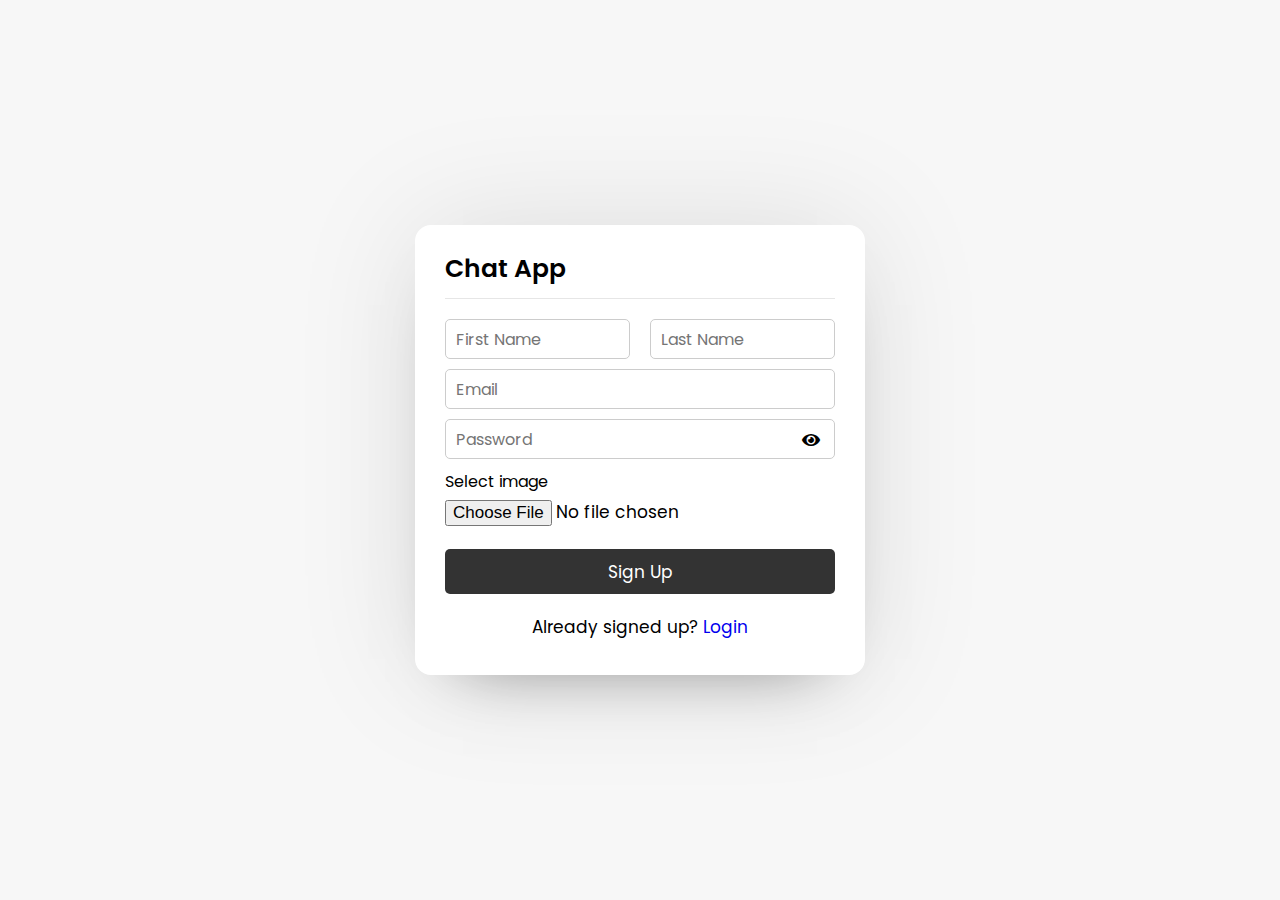
<file: index.html>
<!DOCTYPE html>
<html lang="en">
    <head>
        <meta charset="UTF-8">
        <meta name="viewport" content="width-device-width, initial-scale=1.0">
        <meta http-equiv="X-UA-Compatible" content="ie=egde">

        <title>Chat App</title>

        <link rel="stylesheet" href="style.css">
        <link rel="stylesheet" href="https://cdnjs.cloudflare.com/ajax/libs/font-awesome/5.15.2/css/all.min.css">
    </head>

    <body>
        <div class="wrapper">
            <section class="form signup">
                <header>Chat App</header>
                <form action="#">
                    <div class="error-text">This is an error message!</div>
                    <div class="name-details">
                        <div class="field input">
                            <input type="text" placeholder="First Name">
                        </div>
                        <div class="field input">
                            <input type="text" placeholder="Last Name">
                        </div>
                    </div>
                        <div class="field input">
                            <input type="text" placeholder="Email">
                        </div>
                        <div class="field input">
                            <input type="password" placeholder="Password">
                            <i class="fas fa-eye"></i>
                        </div>
                        <div class="field image">
                            <label>Select image</label>
                            <input type="file">
                        </div>
                        <div class="field button">
                            <input type="submit" value="Sign Up">
                        </div>
                </form>
                <div class="link">Already signed up? <a href="#">Login</a></div>
            </section>
        </div>
        <script src="javascript/pass-show-hide.js"></script>
    </body>
</html>
</file>
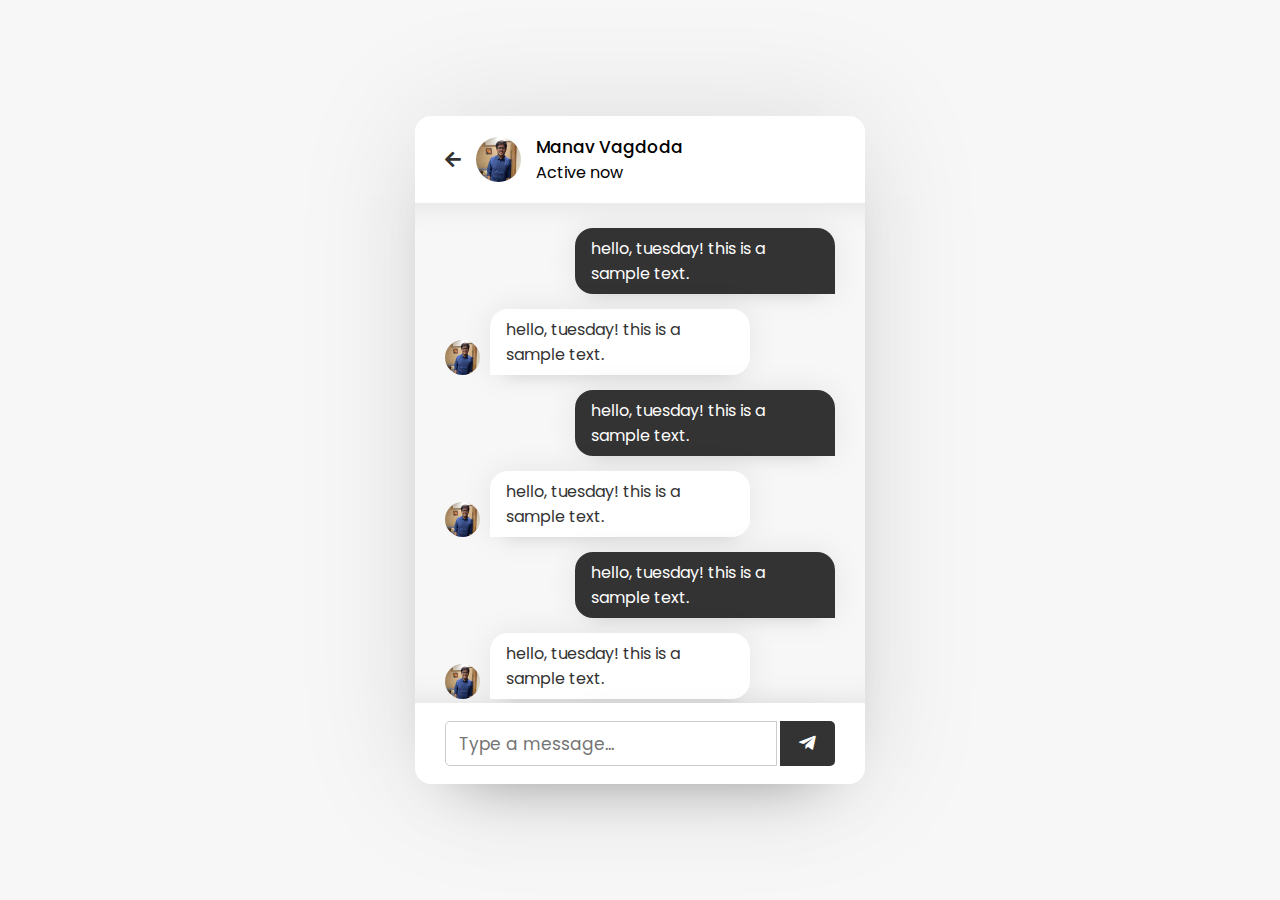
<file: chat.html>
<!DOCTYPE html>
<html lang="en">
    <head>
        <meta charset="UTF-8">
        <meta name="viewport" content="width-device-width, initial-scale=1.0">
        <meta http-equiv="X-UA-Compatible" content="ie=egde">

        <title>Chat App</title>

        <link rel="stylesheet" href="style.css">
        <link rel="stylesheet" href="https://cdnjs.cloudflare.com/ajax/libs/font-awesome/5.15.2/css/all.min.css">
    </head>
    <body>
        <div class="wrapper">
            <section class="chat-area">
                <header>
                    <a href="#" class="back-icon"><i class="fas fa-arrow-left"></i></a>
                    <img src="manav.jpeg" alt="">
                    <div class="details">
                        <span>Manav Vagdoda</span>
                        <p>Active now</p>
                    </div>
                </header>
               <div class="chat-box">
                <div class="chat outgoing">   
                <div class="details">
                    <p>hello, tuesday! this is a sample text.</p>
                </div>
                </div>
                <div class="chat incoming">
                    <img src="manav.jpeg" alt="">   
                    <div class="details">
                        <p>hello, tuesday! this is a sample text.</p>
                    </div>
                </div>
                <div class="chat outgoing">   
                    <div class="details">
                        <p>hello, tuesday! this is a sample text.</p>
                    </div>
                    </div>
                    <div class="chat incoming">
                        <img src="manav.jpeg" alt="">   
                        <div class="details">
                            <p>hello, tuesday! this is a sample text.</p>
                        </div>
                    </div>
                    <div class="chat outgoing">   
                        <div class="details">
                            <p>hello, tuesday! this is a sample text.</p>
                        </div>
                        </div>
                        <div class="chat incoming">
                            <img src="manav.jpeg" alt="">   
                            <div class="details">
                                <p>hello, tuesday! this is a sample text.</p>
                            </div>
                        </div>
                    <div class="chat outgoing">   
                        <div class="details">
                            <p>hello, tuesday! this is a sample text.</p>
                        </div>
                    </div>
                    <div class="chat incoming">
                        <img src="manav.jpeg" alt="">   
                        <div class="details">
                            <p>hello, tuesday! this is a sample text.</p>
                        </div>
                    </div>
                </div>
                <form class="typing-area">
                    <input type="text" placeholder="Type a message...">
                    <button><i class="fab fa-telegram-plane"></i></button>
                </form>
            </section>
        </div>
    </body>
</html>
</file>
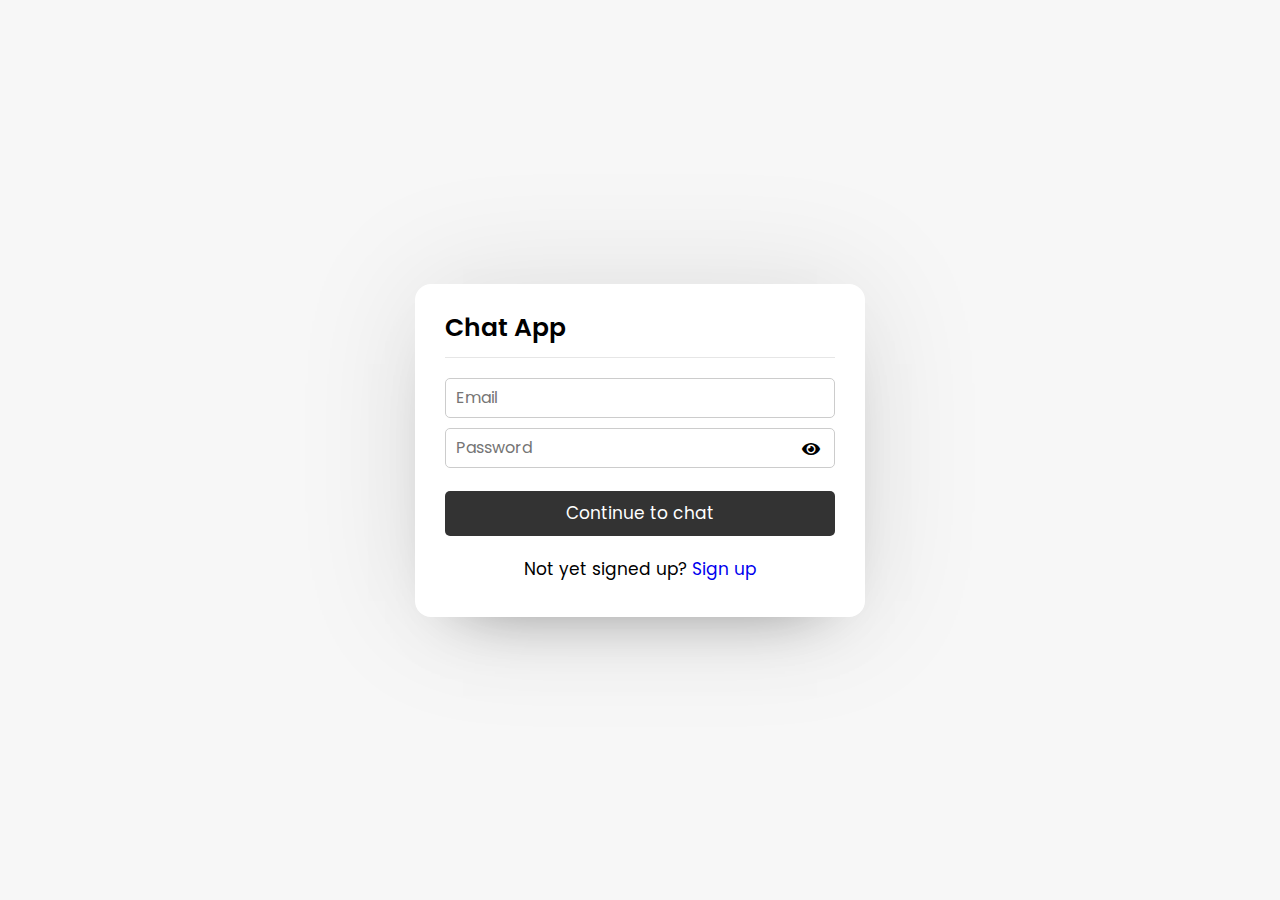
<file: login.html>
<!DOCTYPE html>
<html lang="en">
    <head>
        <meta charset="UTF-8">
        <meta name="viewport" content="width-device-width, initial-scale=1.0">
        <meta http-equiv="X-UA-Compatible" content="ie=egde">

        <title>Chat App</title>

        <link rel="stylesheet" href="style.css">
        <link rel="stylesheet" href="https://cdnjs.cloudflare.com/ajax/libs/font-awesome/5.15.2/css/all.min.css">
    </head>

    <body>
        <div class="wrapper">
            <section class="form login">
                <header>Chat App</header>
                <form action="#">
                    <div class="error-text">This is an error message!</div>
                    
                    <div class="field input">
                        <input type="text" placeholder="Email">
                    </div>
                    <div class="field input">
                        <input type="text" placeholder="Password">
                        <i class="fas fa-eye"></i>
                    </div>
                    <div class="field button">
                        <input type="submit" value="Continue to chat">
                    </div>
                </form>
                <div class="link">Not yet signed up? <a href="#">Sign up</a></div>
            </section>
        </div>
        <script src="javascript/pass-show-hide.js"></script>
    </body>
</html>
</file>
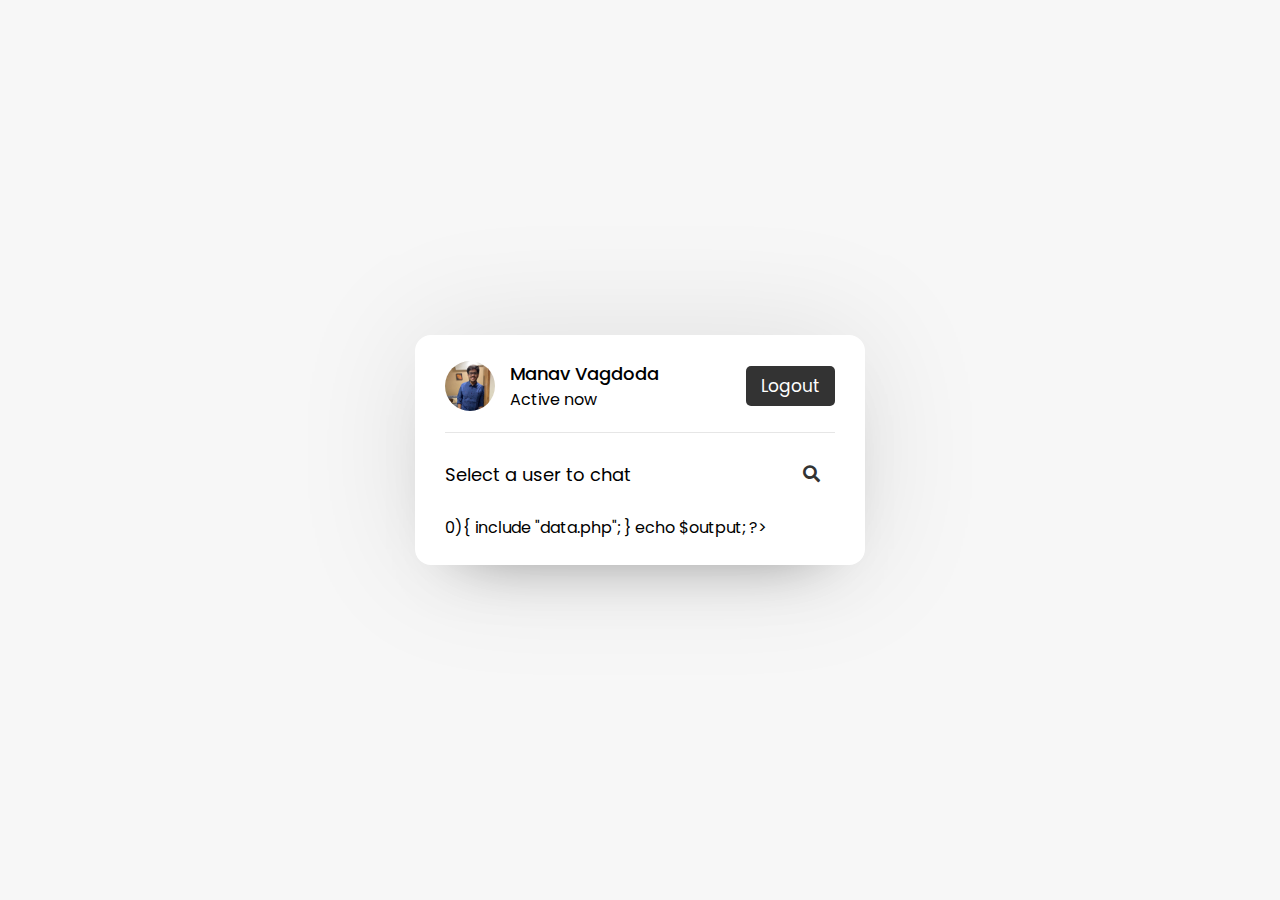
<file: users.html>
<!DOCTYPE html>
<html lang="en">
    <head>
        <meta charset="UTF-8">
        <meta name="viewport" content="width-device-width, initial-scale=1.0">
        <meta http-equiv="X-UA-Compatible" content="ie=egde">

        <title>Chat App</title>

        <link rel="stylesheet" href="style.css">
        <link rel="stylesheet" href="https://cdnjs.cloudflare.com/ajax/libs/font-awesome/5.15.2/css/all.min.css">
    </head>
    <body>
        <div class="wrapper">
            <section class="users">
                <header>
                    <div class="content">
                        <img src="manav.jpeg" alt="">
                        <div class="details">
                            <span>Manav Vagdoda</span>
                            <p>Active now</p>
                        </div>
                    </div>
                    <a href="#" class="logout">Logout</a>
                </header>
                <div class="search">
                    <span class="text">Select a user to chat</span>
                    <input type="text" placeholder="Enter a name to search...">
                    <button><i class="fas fa-search"></i></button>
                </div>
                <div class="users-list">
                    <a href="#">
                        <div class="content">
                            <img src="manav.jpeg" alt="">
                            <div class="details">
                                <span>Manav Vagdoda</span>
                                <p>Hello Tuesday :)</p>
                            </div>
                        </div>
                        <div class="status-dot"><i class="fas fa-circle"></i></div>
                    </a>
                    <a href="#">
                        <div class="content">
                            <img src="manav.jpeg" alt="">
                            <div class="details">
                                <span>Manav Vagdoda</span>
                                <p>Hello Tuesday :)</p>
                            </div>
                        </div>
                        <div class="status-dot"><i class="fas fa-circle"></i></div>
                    </a>
                    <a href="#">
                        <div class="content">
                            <img src="manav.jpeg" alt="">
                            <div class="details">
                                <span>Manav Vagdoda</span>
                                <p>Hello Tuesday :)</p>
                            </div>
                        </div>
                        <div class="status-dot"><i class="fas fa-circle"></i></div>
                    </a>
                    <a href="#">
                        <div class="content">
                            <img src="manav.jpeg" alt="">
                            <div class="details">
                                <span>Manav Vagdoda</span>
                                <p>Hello Tuesday :)</p>
                            </div>
                        </div>
                        <div class="status-dot"><i class="fas fa-circle"></i></div>
                    </a>
                    <a href="#">
                        <div class="content">
                            <img src="manav.jpeg" alt="">
                            <div class="details">
                                <span>Manav Vagdoda</span>
                                <p>Hello Tuesday :)</p>
                            </div>
                        </div>
                        <div class="status-dot"><i class="fas fa-circle"></i></div>
                    </a>
                </div>
            </section>
        </div>
        <script src="javascript/users.js"></script>
    </body>
</html>
</file>
<file: style.css>
@import url('https://fonts.googleapis.com/css2?family=Poppins:wght@200;300;400;500;600;700&display=swap');

*{
    margin: 0;
    padding: 0;
    box-sizing: border-box;
    text-decoration: none;
    font-family: 'Poppins', sans-serif;
}

body{
    display: flex;
    align-items: center;
    justify-content: center;
    min-height: 100vh;
    background: #f7f7f7;
}

.wrapper{
    background: #fff;
    width: 450px;
    border-radius: 16px;
    box-shadow: 0 0 128px 0 rgba(0,0,0,0.1),
                0 32px 64px -48px rgba(0,0,0,0.5);
}

/* Sign Up */

.form{
    padding: 25px 30px;
}

.form header{
    font-size: 25px;
    font-weight: 600;
    padding-bottom: 10px;
    border-bottom: 1px solid #e6e6e6;
}

.form form{
    margin: 20px 0;
}

.form form .error-text{
    color: #721c24;
    background: #f8d7da;
    padding: 8px 10px;
    text-align: center;
    border-radius: 5px;
    margin-bottom: 10px;
    border: 1px solid #f5c6cb;
    display: none;
}

.form form .field i{
    position: absolute;
    right: 15px;
    top: 70%;
    transform: translateY(-95%);
    cursor: pointer;
}

.form form .field i.active::before{
    content: "\f070";
    color: #333;
}

.form form .name-details{
    display: flex;
}

form .name-details .field:first-child{
    margin-right: 10px;
}

form .name-details .field:last-child{
    margin-left: 10px;
}

.form form .field{
    display: flex;
    position: relative;
    flex-direction: column;
    margin-bottom: 10px;
}

.form form .field label{
    margin-bottom: 5px;
}
.form form .input input{
    height: 40px;
    width: 100%;
    font-size: 16px;
    padding: 0 10px;
    border: 1px solid #ccc;
    border-radius: 5px;
    outline: none;
}

.form form .image input{
    font-size: 17px;
}

.form form .button input{
    margin-top: 13px;
    height: 45px;
    border: none;
    font-size: 17px;
    font-weight: 400;
    background: #333;
    color: #fff;
    border-radius: 5px;
    cursor: pointer;
}

.form .link{
    text-align: center;
    margin: 10px 0;
    font-size: 17px;
}

.form .link a:hover{
    text-decoration: underline;
}

/* Users CSS */

.users{
    padding: 25px 30px;
}

.users header,
.users-list a{
    display: flex;
    align-items: center;
    justify-content: space-between;
    border-bottom: 1px solid #e6e6e6;
    padding-bottom: 20px;
}

.users header .content img{
    height: 50px;
    width: 50px;
}

.users header .details span{
    font-size: 18px;
    font-weight: 500;
}

.wrapper img{
    object-fit: cover;
    border-radius: 50%;
}


:is(.users, .users-list) .content{
    display: flex;
    align-items: center;
}

:is(.users, .users-list) .details{
    color: #000;
    margin-left: 15px;
}

:is(.users, .users-list) .details span{
    font-size: 18px;
    font-weight: 500;
}

.users header .logout{
    background: #333;
    color: #fff;
    font-size: 17px;
    border-radius: 5px;
    padding: 7px 15px;
}

.users .search{
    margin: 20px 0;
    display: flex;
    position: relative;
    align-items: center;
    justify-content: space-between;
}

.users .search .text{
    font-size: 18px;
}

.users .search input{
    position: absolute;
    height: 42px;
    width: calc(100% - 50px);
    border: 1px solid #ccc;
    padding: 0 13px;
    font-size: 16px;
    border-radius: 5px 0 0 5px;
    outline: none;
    opacity: 0;
    pointer-events: none;
    transition: all 0.3s ease;
}

.users .search input.active{
    opacity: 1;
    pointer-events: auto;
}

.users-list{
    max-height: 350px;
    overflow-y: auto;
}

:is(.users-list, .chat-box)::-webkit-scrollbar{
    width: 0px;
}

.users .search button{
    width: 47px;
    height: 42px;
    border: none;
    color: #333;
    background: #fff;
    cursor: pointer;
    font-size: 17px;
    border-radius: 0 5px 5px 0;
    outline: none;
}

.users .search button.active{
    color: #fff;
    background: #333;
}

.users .search button.active i::before{
    content: "\f00d";
}

.users-list a .status-dot{
    font-size: 12px;
    color: #468669;
}

.users-list a .status-dot.offline{
    color: #ccc;
}

.users-list a .content img{
    height: 40px;
    width: 40px;
}

.users-list a{
    margin-bottom: 15px;
    page-break-after: 10px;
    padding-right: 15px;
    border-bottom-color: #f1f1f1;
}

.users-list a:last-child{
    border: none;
    margin-bottom: 0px;
}

/* Chat Area CSS */

.chat-area header{
    display: flex;
    align-items: center;
    padding: 18px 30px;
}

.chat-area header .back-icon{
    font-size: 18px;
    color: #333;
}

.chat-area header img{
    height: 45px;
    width: 45px;
    margin: 0 15px;
}

.chat-area header span{
    font-size: 17px;
    font-weight: 500;
}

.chat-box{
    overflow-y: auto;
    height: 500px;
    background: #f7f7f7;
    padding: 10px 30px 20px 30px;
    box-shadow: inset 0 32px 32px -32px rgba(0 0 0 / 10%),
                inset 0 -32px 32px -32px rgba(0 0 0 / 10%);
}

.chat-box .outgoing{
    display: flex;
}

.chat-box .chat{
    margin: 15px 0;
}

.chat-box .chat p{
    word-wrap: break-word;
    padding: 8px 16px;
    box-shadow: 0 0 32px rgb(0 0 0 / 8%),
                0 16px 16px -16px rgb(0 0 0 / 10%);
}
.outgoing .details p{
    background: #333;
    color: #fff;
    border-radius: 18px 18px 0px 18px;
}

.outgoing .details {
    margin-left: auto;
    max-width: calc(100% - 130px);
}

.chat-box .incoming img{
    height: 35px;
    width: 35px;
}

.chat-box .incoming{
    display: flex;
    align-items: flex-end;
}

.incoming .details{
    margin-left: 10px;
    margin-right: auto;
    max-width: calc(100% - 130px);

}

.incoming .details p{
    background: #fff;
    color: #333;
    border-radius: 18px 18px 18px 0px;
}

.chat-area .typing-area{
    padding: 18px 30px;
    display: flex;
    justify-content: space-between;
}

.typing-area input{
    height: 45px;
    width: calc(100% - 58px);
    font-size: 17px;
    border: 1px solid #ccc;
    padding: 0 13px;
    border-radius: 5px 0 0 5px;
    outline: none;
}

.typing-area button{
    width: 55px;
    border: none;
    outline: none;
    background: #333;
    color: #fff;
    font-size: 19px;
    cursor: pointer;
    border-radius: 0 5px 5px 0;
}
</file>
